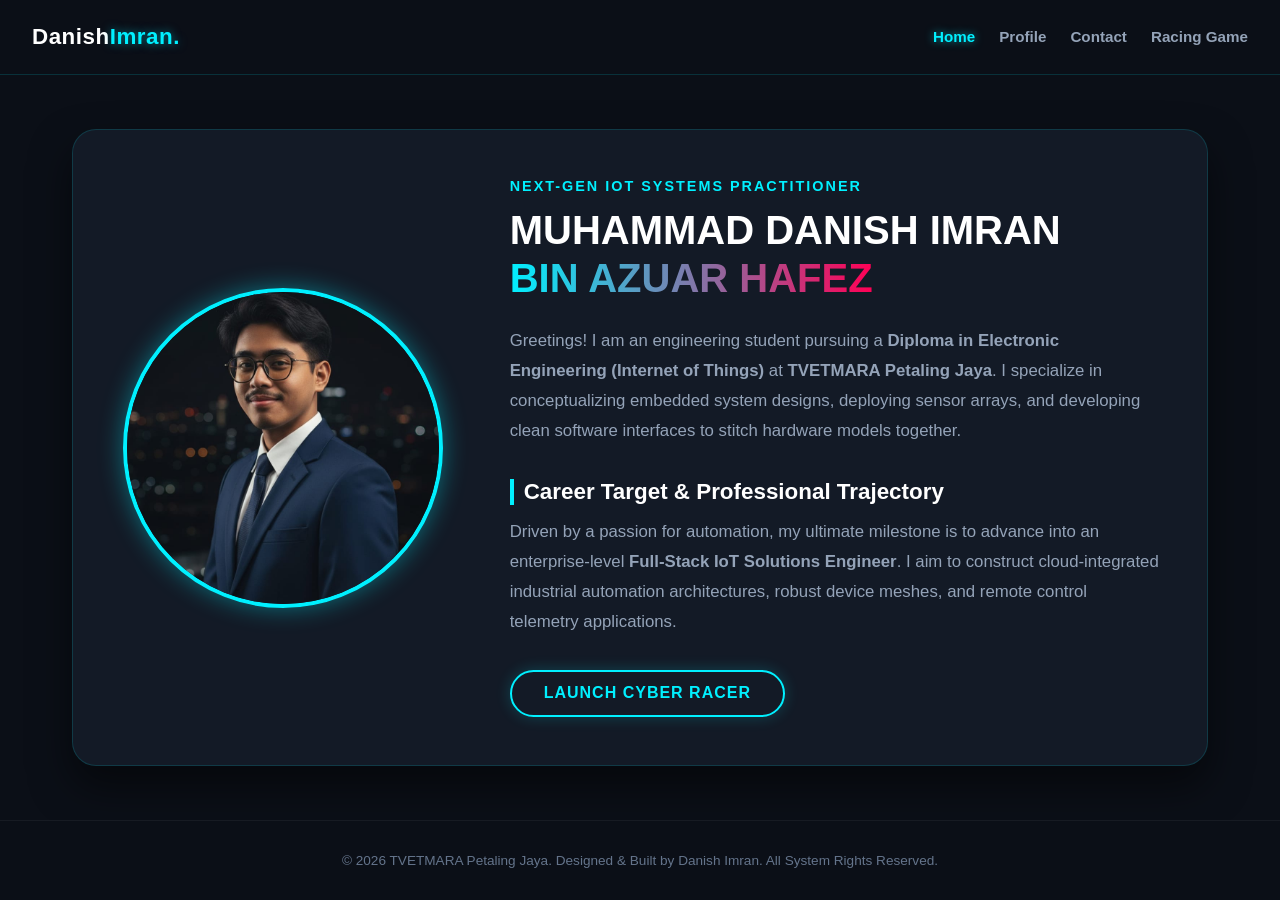
<file: index.html>
<!DOCTYPE html>
<html lang="en">
<head>
    <meta charset="UTF-8">
    <meta name="viewport" content="width=device-width, initial-scale=1.0">
    <title>Danish Imran | IoT Engineering Portfolio</title>
    <link rel="stylesheet" href="style.css">
</head>
<body>

    <header>
        <nav class="navbar">
            <div class="logo">Danish<span>Imran.</span></div>
            <ul class="nav-links">
                <li><a href="index.html" class="active">Home</a></li>
                <li><a href="profile.html">Profile</a></li>
                <li><a href="contact.html">Contact</a></li>
                <li><a href="game.html">Racing Game</a></li>
            </ul>
        </nav>
    </header>

    <main>
        <section class="card-gempak">
            <div class="hero-flex">
                
                <div class="profile-wrapper">
                    <img src="images/profile.jpg" alt="Danish Imran Portrait" class="profile-img-gempak">
                </div>

                <div class="hero-text">
                    <div class="subtitle">Next-Gen IoT Systems Practitioner</div>
                    
                    <h1 style="font-size: 2.5rem; line-height: 1.2; margin-top: 0.5rem; margin-bottom: 1.5rem; font-weight: 900;">
                        MUHAMMAD DANISH IMRAN <br>
                        <span style="background: linear-gradient(to right, #00f0ff, #ff0055); -webkit-background-clip: text; -webkit-text-fill-color: transparent;">BIN AZUAR HAFEZ</span>
                    </h1>
                    
                    <p>
                        Greetings! I am an engineering student pursuing a <strong>Diploma in Electronic Engineering (Internet of Things)</strong> at <strong>TVETMARA Petaling Jaya</strong>. I specialize in conceptualizing embedded system designs, deploying sensor arrays, and developing clean software interfaces to stitch hardware models together.
                    </p>

                    <div class="section-title-gempak">Career Target & Professional Trajectory</div>
                    <p>
                        Driven by a passion for automation, my ultimate milestone is to advance into an enterprise-level <strong>Full-Stack IoT Solutions Engineer</strong>. I aim to construct cloud-integrated industrial automation architectures, robust device meshes, and remote control telemetry applications.
                    </p>

                    <a href="game.html" class="btn-cyber">Launch Cyber Racer</a>
                </div>

            </div>
        </section>
    </main>

    <footer>
        <p>&copy; 2026 TVETMARA Petaling Jaya. Designed & Built by Danish Imran. All System Rights Reserved.</p>
    </footer>

</body>
</html>
</file>
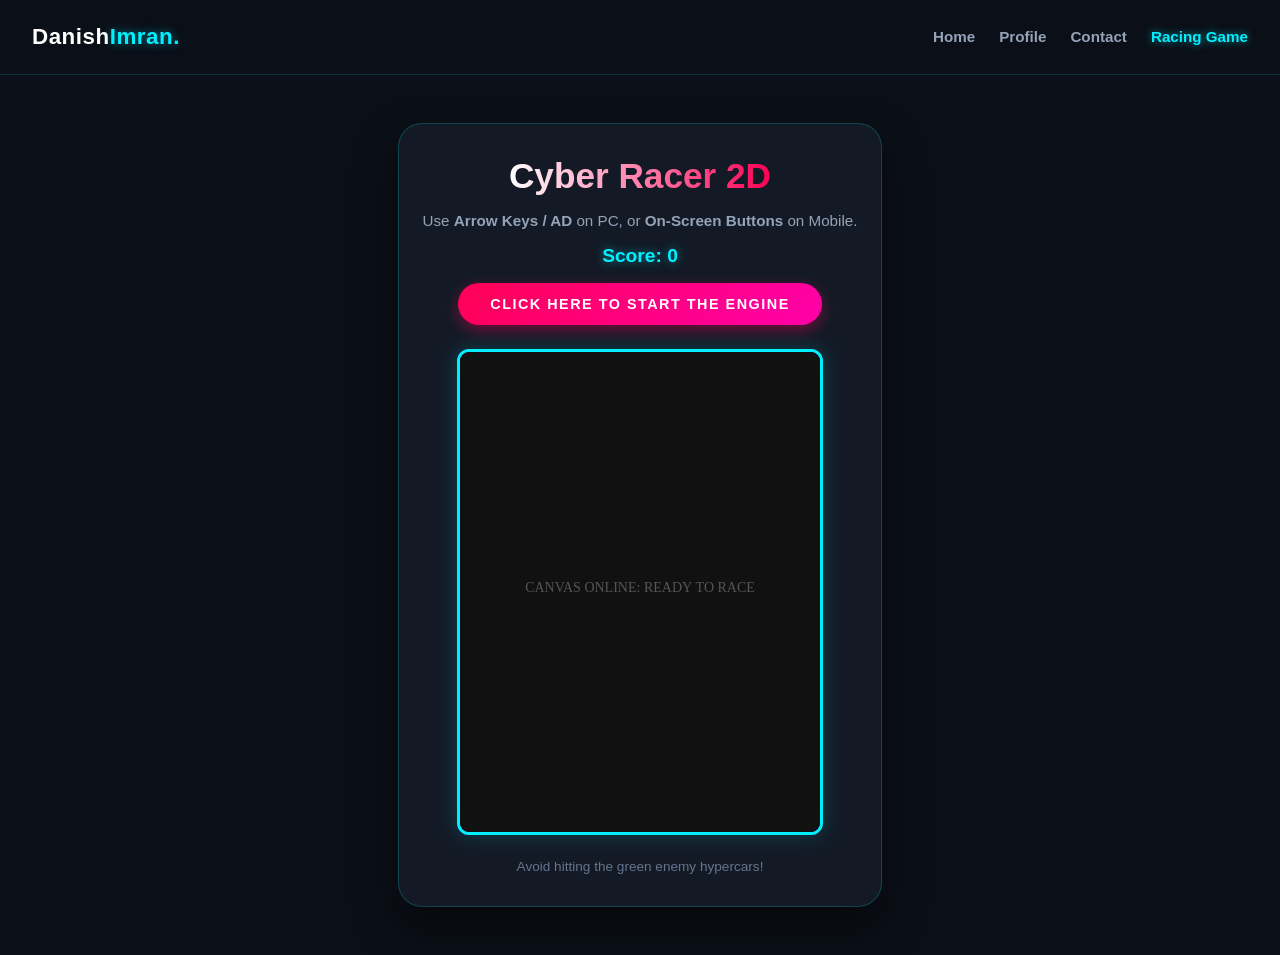
<file: game.html>
<!DOCTYPE html>
<html lang="en">
<head>
    <meta charset="UTF-8">
    <meta name="viewport" content="width=device-width, initial-scale=1.0">
    <title>Cyber Racer 2D | Mini Game</title>
    <link rel="stylesheet" href="style.css">
    <style>
        /* Gaya khusus untuk butang kawalan skrin sentuh di telefon */
        .mobile-controls {
            display: none; /* Disembunyikan secara lalai pada komputer */
            gap: 2rem;
            margin-top: 1.5rem;
            width: 100%;
            justify-content: center;
        }

        .touch-btn {
            background: rgba(0, 240, 255, 0.1);
            border: 2px solid #00f0ff;
            color: #00f0ff;
            font-size: 1.8rem;
            font-weight: bold;
            padding: 1rem 2.5rem;
            border-radius: 15px;
            cursor: pointer;
            user-select: none;
            -webkit-user-select: none;
            touch-action: manipulation;
            box-shadow: 0 0 15px rgba(0, 240, 255, 0.2);
        }

        .touch-btn:active {
            background: #00f0ff;
            color: #000;
            box-shadow: 0 0 25px #00f0ff;
        }

        /* Paparkan butang kawalan HANYA jika dibuka menggunakan peranti skrin sentuh / telefon */
        @media (max-width: 768px) {
            .mobile-controls {
                display: flex;
            }
        }
    </style>
</head>
<body>

    <header>
        <nav class="navbar">
            <div class="logo">Danish<span>Imran.</span></div>
            <ul class="nav-links">
                <li><a href="index.html">Home</a></li>
                <li><a href="profile.html">Profile</a></li>
                <li><a href="contact.html">Contact</a></li>
                <li><a href="game.html" class="active">Racing Game</a></li>
            </ul>
        </nav>
    </header>

    <main style="max-width: 800px; margin: 3rem auto; padding: 0 1rem; min-height: 80vh; text-align: center;">
        <div style="background: #131a26; border: 1px solid rgba(0, 240, 255, 0.2); border-radius: 24px; padding: 2rem 1.5rem; box-shadow: 0 20px 40px rgba(0, 0, 0, 0.5); display: flex; flex-direction: column; align-items: center; gap: 1rem;">
            
            <h1 style="font-size: 2.2rem; font-weight: 900; background: linear-gradient(to right, #fff, #ff0055); -webkit-background-clip: text; -webkit-text-fill-color: transparent; margin: 0;">Cyber Racer 2D</h1>
            <p style="color: #94a3b8; font-size: 0.95rem; margin: 0;">Use <strong>Arrow Keys / AD</strong> on PC, or <strong>On-Screen Buttons</strong> on Mobile.</p>
            
            <div style="font-size: 1.2rem; font-weight: 800; color: #00f0ff; text-shadow: 0 0 10px rgba(0, 240, 255, 0.5);">Score: <span id="scoreText">0</span></div>

            <button id="startBtn" style="background: linear-gradient(135deg, #ff0055, #ff00aa); color: #fff; border: none; font-weight: 800; text-transform: uppercase; letter-spacing: 1.5px; padding: 0.8rem 2rem; border-radius: 50px; cursor: pointer; box-shadow: 0 5px 15px rgba(255, 0, 85, 0.4); font-size: 0.9rem; transition: all 0.2s; z-index: 10;">
                CLICK HERE TO START THE ENGINE
            </button>

            <div style="border: 3px solid #00f0ff; border-radius: 12px; overflow: hidden; box-shadow: 0 0 20px rgba(0, 240, 255, 0.2); background: #000; margin-top: 0.5rem; max-width: 100%;">
                <canvas id="gameCanvas" width="360" height="480" style="display: block; max-width: 100%; height: auto; outline: none;"></canvas>
            </div>

            <div class="mobile-controls">
                <button class="touch-btn" id="leftBtn">◀ LEFT</button>
                <button class="touch-btn" id="rightBtn">RIGHT ▶</button>
            </div>

            <p style="color: #64748b; font-size: 0.85rem; margin-top: 0.5rem;">Avoid hitting the green enemy hypercars!</p>
        </div>
    </main>

    <script>
        const canvas = document.getElementById("gameCanvas");
        const ctx = canvas.getContext("2d");
        const startBtn = document.getElementById("startBtn");
        const scoreText = document.getElementById("scoreText");
        const leftBtn = document.getElementById("leftBtn");
        const rightBtn = document.getElementById("rightBtn");

        let gameActive = false;
        let score = 0;
        let playerX = 155; 
        const playerY = 400;
        const playerWidth = 50;
        const playerHeight = 70;
        let enemies = [];
        let gameInterval;
        let keys = {};

        // Mendengarkan kawalan Keyboard (PC)
        window.addEventListener("keydown", (e) => { keys[e.code] = true; });
        window.addEventListener("keyup", (e) => { keys[e.code] = false; });

        // Mendengarkan kawalan Sentuhan Skrin (Mobile)
        let isMovingLeft = false;
        let isMovingRight = false;

        leftBtn.addEventListener("touchstart", (e) => { e.preventDefault(); isMovingLeft = true; });
        leftBtn.addEventListener("touchend", () => { isMovingLeft = false; });
        rightBtn.addEventListener("touchstart", (e) => { e.preventDefault(); isMovingRight = true; });
        rightBtn.addEventListener("touchend", () => { isMovingRight = false; });

        // Backup untuk simulasi klik mouse pada butang mobile di PC inspect mode
        leftBtn.addEventListener("mousedown", () => { isMovingLeft = true; });
        leftBtn.addEventListener("mouseup", () => { isMovingLeft = false; });
        rightBtn.addEventListener("mousedown", () => { isMovingRight = true; });
        rightBtn.addEventListener("mouseup", () => { isMovingRight = false; });

        function drawPlayer() {
            ctx.fillStyle = "#00f0ff";
            ctx.fillRect(playerX, playerY, playerWidth, playerHeight);
            ctx.fillStyle = "#ffffff";
            ctx.fillRect(playerX - 4, playerY + 10, 4, 15);
            ctx.fillRect(playerX + playerWidth, playerY + 10, 4, 15);
            ctx.fillRect(playerX - 4, playerY + 45, 4, 15);
            ctx.fillRect(playerX + playerWidth, playerY + 45, 4, 15);
        }

        function spawnEnemy() {
            if (Math.random() < 0.02) {
                let laneX = Math.floor(Math.random() * 3) * 120 + 35; 
                enemies.push({ x: laneX, y: -80, width: 50, height: 70, speed: 5 + score * 0.1 });
            }
        }

        function drawEnemies() {
            ctx.fillStyle = "#39ff14"; 
            enemies.forEach((enemy, index) => {
                enemy.y += enemy.speed;
                ctx.fillRect(enemy.x, enemy.y, enemy.width, enemy.height);

                if (playerX < enemy.x + enemy.width &&
                    playerX + playerWidth > enemy.x &&
                    playerY < enemy.y + enemy.height &&
                    playerY + playerHeight > enemy.y) {
                    endGame();
                }

                if (enemy.y > canvas.height) {
                    enemies.splice(index, 1);
                    score++;
                    scoreText.innerText = score;
                }
            });
        }

        function updatePositions() {
            // PEMBETULAN: Menggunakan tanda -= untuk bergerak ke kiri supaya tidak bergerak automatik
            if ((keys["ArrowLeft"] || keys["KeyA"] || isMovingLeft) && playerX > 10) {
                playerX -= 6;
            }
            if ((keys["ArrowRight"] || keys["KeyD"] || isMovingRight) && playerX < canvas.width - playerWidth - 10) {
                playerX += 6;
            }
        }

        function gameLoop() {
            if (!gameActive) return;
            ctx.clearRect(0, 0, canvas.width, canvas.height);

            ctx.strokeStyle = "rgba(0, 240, 255, 0.15)";
            ctx.lineWidth = 2;
            ctx.beginPath();
            ctx.moveTo(120, 0); ctx.lineTo(120, canvas.height);
            ctx.moveTo(240, 0); ctx.lineTo(240, canvas.height);
            ctx.stroke();

            updatePositions();
            drawPlayer();
            spawnEnemy();
            drawEnemies();
        }

        function startGame() {
            if (gameActive) return;
            gameActive = true;
            score = 0;
            playerX = 155;
            enemies = [];
            scoreText.innerText = score;
            startBtn.style.display = "none";
            
            gameInterval = setInterval(gameLoop, 1000 / 60); 
        }

        function endGame() {
            gameActive = false;
            clearInterval(gameInterval);
            ctx.fillStyle = "rgba(0,0,0,0.8)";
            ctx.fillRect(0, 0, canvas.width, canvas.height);
            
            ctx.fillStyle = "#ff0055";
            ctx.font = "bold 28px Segoe UI";
            ctx.textAlign = "center";
            ctx.fillText("SYSTEM CRASHED", canvas.width / 2, canvas.height / 2 - 10);
            
            ctx.fillStyle = "#fff";
            ctx.font = "14px Segoe UI";
            ctx.fillText("Final Score: " + score, canvas.width / 2, canvas.height / 2 + 20);
            
            startBtn.style.display = "block";
            startBtn.innerText = "REBOOT SYSTEM ENGINES";
        }

        ctx.fillStyle = "#111";
        ctx.fillRect(0, 0, canvas.width, canvas.height);
        ctx.fillStyle = "#555";
        ctx.font = "14px Segoe UI";
        ctx.textAlign = "center";
        ctx.fillText("CANVAS ONLINE: READY TO RACE", canvas.width / 2, canvas.height / 2);

        startBtn.addEventListener("click", startGame);
    </script>
</body>
</html>
</file>
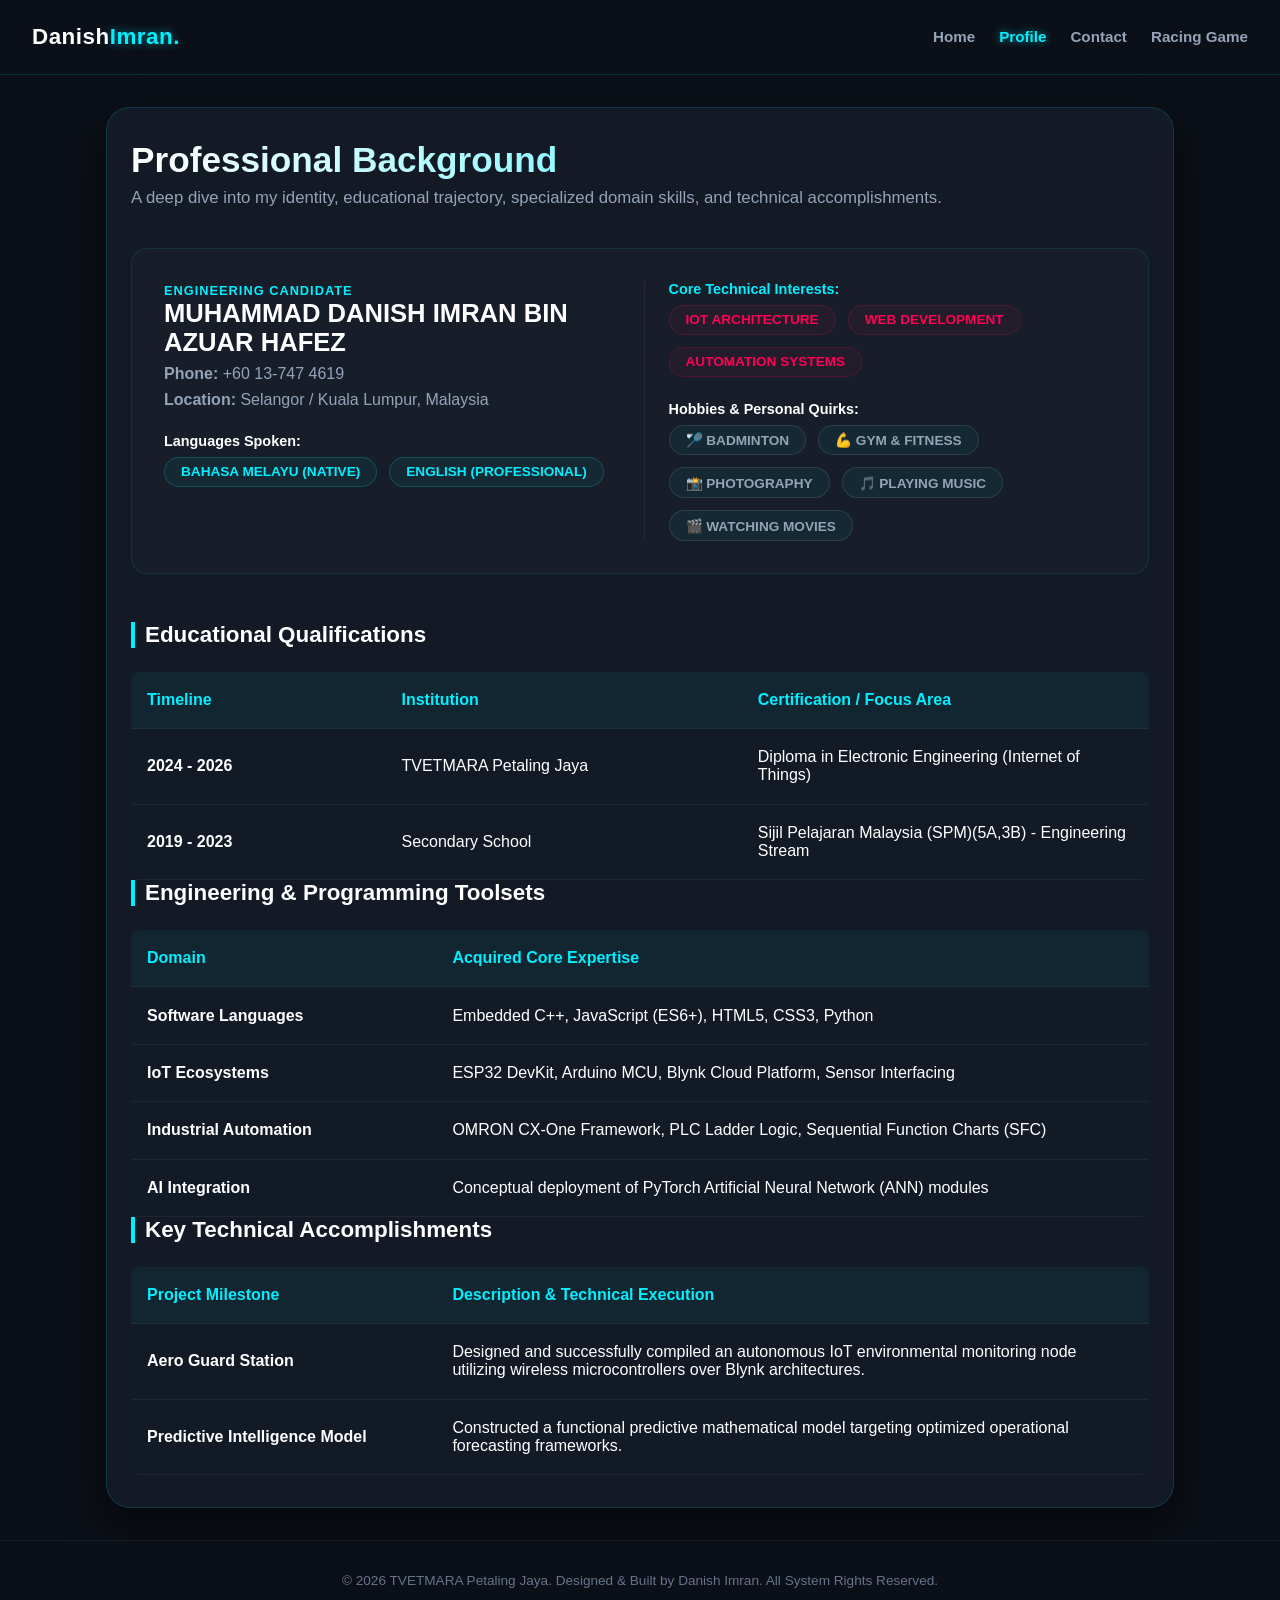
<file: profile.html>
<!DOCTYPE html>
<html lang="en">
<head>
    <meta charset="UTF-8">
    <meta name="viewport" content="width=device-width, initial-scale=1.0">
    <title>Profile & Experience | Resume</title>
    <link rel="stylesheet" href="style.css">
    <style>
        /* Gaya tambahan khusus untuk susunan maklumat baharu yang responsif */
        .bio-section {
            display: flex;
            flex-wrap: wrap;
            gap: 2rem;
            background: rgba(255, 255, 255, 0.02);
            border: 1px solid rgba(0, 240, 255, 0.1);
            padding: 2rem;
            border-radius: 16px;
            margin-bottom: 3rem;
        }

        .bio-data {
            flex: 1;
            min-width: 250px;
        }

        .bio-data h2 {
            font-size: 1.6rem;
            color: #fff;
            margin-bottom: 0.5rem;
            font-weight: 800;
        }

        .bio-data p {
            color: #94a3b8;
            font-size: 1rem;
            margin-bottom: 0.5rem;
        }

        .badge-container {
            display: flex;
            flex-wrap: wrap;
            gap: 0.75rem;
            margin-top: 0.5rem;
        }

        .badge {
            background: rgba(0, 240, 255, 0.05);
            border: 1px solid rgba(0, 240, 255, 0.2);
            color: #00f0ff;
            padding: 0.4rem 1rem;
            border-radius: 50px;
            font-size: 0.85rem;
            font-weight: 600;
            text-transform: uppercase;
        }

        .badge.alt {
            background: rgba(255, 0, 85, 0.05);
            border: 1px solid rgba(255, 0, 85, 0.2);
            color: #ff0055;
        }

        @media (max-width: 768px) {
            .bio-section {
                padding: 1.5rem;
                flex-direction: column;
                gap: 1.5rem;
            }
            .bio-data h2 {
                font-size: 1.3rem;
            }
        }
    </style>
</head>
<body>

    <header>
        <nav class="navbar">
            <div class="logo">Danish<span>Imran.</span></div>
            <ul class="nav-links">
                <li><a href="index.html">Home</a></li>
                <li><a href="profile.html" class="active">Profile</a></li>
                <li><a href="contact.html">Contact</a></li>
                <li><a href="game.html">Racing Game</a></li>
            </ul>
        </nav>
    </header>

    <main style="max-width: 1100px; margin: 2rem auto; padding: 0 1rem; min-height: 75vh;">
        
        <div class="card-gempak" style="padding: 2rem 1.5rem;">
            
            <h1 style="font-size: 2.2rem; font-weight: 900; margin-bottom: 0.5rem; background: linear-gradient(to right, #fff, #00f0ff); -webkit-background-clip: text; -webkit-text-fill-color: transparent;">Professional Background</h1>
            <p style="color: #94a3b8; margin-bottom: 2.5rem; font-size: 1.05rem;">A deep dive into my identity, educational trajectory, specialized domain skills, and technical accomplishments.</p>

            <div class="bio-section">
                <div class="bio-data">
                    <span style="color: #00f0ff; font-size: 0.8rem; font-weight: 700; letter-spacing: 1px; text-transform: uppercase;">Engineering Candidate</span>
                    <h2>MUHAMMAD DANISH IMRAN BIN AZUAR HAFEZ</h2>
                    <p><strong>Phone:</strong> +60 13-747 4619</p>
                    <p><strong>Location:</strong> Selangor / Kuala Lumpur, Malaysia</p>
                    
                    <div style="margin-top: 1.5rem;">
                        <strong style="color: #fff; font-size: 0.9rem; display: block; margin-bottom: 0.4rem;">Languages Spoken:</strong>
                        <div class="badge-container">
                            <span class="badge">Bahasa Melayu (Native)</span>
                            <span class="badge">English (Professional)</span>
                        </div>
                    </div>
                </div>
                
                <div class="bio-data" style="border-left: 1px solid rgba(255,255,255,0.05); padding-left: 1.5rem; min-width: 250px;">
                    <strong style="color: #00f0ff; font-size: 0.9rem; display: block; margin-bottom: 0.4rem;">Core Technical Interests:</strong>
                    <div class="badge-container" style="margin-bottom: 1.5rem;">
                        <span class="badge alt">IoT Architecture</span>
                        <span class="badge alt">Web Development</span>
                        <span class="badge alt">Automation Systems</span>
                    </div>

                    <strong style="color: #fff; font-size: 0.9rem; display: block; margin-bottom: 0.4rem;">Hobbies & Personal Quirks:</strong>
                    <div class="badge-container">
                        <span class="badge" style="color: #94a3b8; border-color: rgba(255,255,255,0.1);">🏸 Badminton</span>
                        <span class="badge" style="color: #94a3b8; border-color: rgba(255,255,255,0.1);">💪 Gym & Fitness</span>
                        <span class="badge" style="color: #94a3b8; border-color: rgba(255,255,255,0.1);">📸 Photography</span>
                        <span class="badge" style="color: #94a3b8; border-color: rgba(255,255,255,0.1);">🎵 Playing Music</span>
                        <span class="badge" style="color: #94a3b8; border-color: rgba(255,255,255,0.1);">🎬 Watching Movies</span>
                    </div>
                </div>
            </div>

            <div class="section-title-gempak" style="margin-top: 1rem;">Educational Qualifications</div>
            <table class="responsive-table">
                <thead>
                    <tr>
                        <th style="width: 25%;">Timeline</th>
                        <th style="width: 35%;">Institution</th>
                        <th style="width: 40%;">Certification / Focus Area</th>
                    </tr>
                </thead>
                <tbody>
                    <tr>
                        <td><strong>2024 - 2026</strong></td>
                        <td>TVETMARA Petaling Jaya</td>
                        <td>Diploma in Electronic Engineering (Internet of Things)</td>
                    </tr>
                    <tr>
                        <td><strong>2019 - 2023</strong></td>
                        <td>Secondary School</td>
                        <td>Sijil Pelajaran Malaysia (SPM)(5A,3B) - Engineering Stream</td>
                    </tr>
                </tbody>
            </table>

            <div class="section-title-gempak">Engineering & Programming Toolsets</div>
            <table class="responsive-table">
                <thead>
                    <tr>
                        <th style="width: 30%;">Domain</th>
                        <th style="width: 70%;">Acquired Core Expertise</th>
                    </tr>
                </thead>
                <tbody>
                    <tr>
                        <td><strong>Software Languages</strong></td>
                        <td>Embedded C++, JavaScript (ES6+), HTML5, CSS3, Python</td>
                    </tr>
                    <tr>
                        <td><strong>IoT Ecosystems</strong></td>
                        <td>ESP32 DevKit, Arduino MCU, Blynk Cloud Platform, Sensor Interfacing</td>
                    </tr>
                    <tr>
                        <td><strong>Industrial Automation</strong></td>
                        <td>OMRON CX-One Framework, PLC Ladder Logic, Sequential Function Charts (SFC)</td>
                    </tr>
                    <tr>
                        <td><strong>AI Integration</strong></td>
                        <td>Conceptual deployment of PyTorch Artificial Neural Network (ANN) modules</td>
                    </tr>
                </tbody>
            </table>

            <div class="section-title-gempak">Key Technical Accomplishments</div>
            <table class="responsive-table">
                <thead>
                    <tr>
                        <th style="width: 30%;">Project Milestone</th>
                        <th style="width: 70%;">Description & Technical Execution</th>
                    </tr>
                </thead>
                <tbody>
                    <tr>
                        <td><strong>Aero Guard Station</strong></td>
                        <td>Designed and successfully compiled an autonomous IoT environmental monitoring node utilizing wireless microcontrollers over Blynk architectures.</td>
                    </tr>
                    <tr>
                        <td><strong>Predictive Intelligence Model</strong></td>
                        <td>Constructed a functional predictive mathematical model targeting optimized operational forecasting frameworks.</td>
                    </tr>
                </tbody>
            </table>
            
        </div>
    </main>

    <footer>
        <p>&copy; 2026 TVETMARA Petaling Jaya. Designed & Built by Danish Imran. All System Rights Reserved.</p>
    </footer>

</body>
</html>
</file>
<file: style.css>
/* ==========================================================================
   1. UNIVERSAL RESET & CYBERPUNK CORE BASE
   ========================================================================== */
* {
    margin: 0;
    padding: 0;
    box-sizing: border-box;
    font-family: 'Segoe UI', -apple-system, BlinkMacSystemFont, Roboto, sans-serif;
}

body {
    background-color: #0b0f17;
    color: #ffffff;
    overflow-x: hidden;
    width: 100%;
    min-height: 100vh;
    display: flex;
    flex-direction: column;
}

/* ==========================================================================
   2. RESPONSIVE NAVBAR SYSTEMS
   ========================================================================== */
.navbar {
    display: flex;
    justify-content: space-between;
    align-items: center;
    padding: 1.5rem 2rem;
    background: #0b0f17;
    border-bottom: 1px solid rgba(0, 240, 255, 0.15);
    width: 100%;
}

.logo {
    font-size: 1.4rem;
    font-weight: 800;
    color: #fff;
    letter-spacing: 0.5px;
    white-space: nowrap;
}

.logo span {
    color: #00f0ff;
    text-shadow: 0 0 10px rgba(0, 240, 255, 0.5);
}

.nav-links {
    display: flex;
    list-style: none;
    gap: 1.5rem;
    align-items: center;
}

.nav-links a {
    color: #94a3b8;
    text-decoration: none;
    font-size: 0.95rem;
    font-weight: 600;
    transition: all 0.2s ease;
    white-space: nowrap;
}

.nav-links a:hover, 
.nav-links a.active {
    color: #00f0ff;
    text-shadow: 0 0 8px rgba(0, 240, 255, 0.6);
}

/* ==========================================================================
   3. HOME PAGE Layout (.card-gempak & .hero-flex)
   ========================================================================== */
main {
    flex: 1;
    display: flex;
    justify-content: center;
    align-items: center;
    padding: 3rem 2rem;
    width: 100%;
    max-width: 1200px;
    margin: 0 auto;
}

.card-gempak {
    background: #131a26;
    border: 1px solid rgba(0, 240, 255, 0.15);
    border-radius: 24px;
    padding: 3rem;
    width: 100%;
    box-shadow: 0 20px 40px rgba(0, 0, 0, 0.5);
}

.hero-flex {
    display: flex;
    align-items: center;
    gap: 4rem; /* Jarak antara gambar dan teks di komputer */
}

.profile-wrapper {
    flex: 1;
    display: flex;
    justify-content: center;
    min-width: 300px;
}

.profile-img-gempak {
    width: 320px;
    height: 320px;
    object-fit: cover;
    border-radius: 50%;
    border: 4px solid #00f0ff;
    box-shadow: 0 0 25px rgba(0, 240, 255, 0.4);
}

.hero-text {
    flex: 2;
    min-width: 300px;
}

.subtitle {
    color: #00f0ff;
    text-transform: uppercase;
    letter-spacing: 2px;
    font-size: 0.9rem;
    font-weight: 700;
    margin-bottom: 0.75rem;
}

.hero-text h1 {
    font-size: 2.8rem;
    font-weight: 900;
    margin-bottom: 1.5rem;
    line-height: 1.2;
}

.hero-text p {
    color: #94a3b8;
    line-height: 1.8;
    font-size: 1.05rem;
    margin-bottom: 2rem;
}

.section-title-gempak {
    color: #fff;
    font-size: 1.4rem;
    font-weight: 700;
    margin-bottom: 0.75rem;
    border-left: 4px solid #00f0ff;
    padding-left: 10px;
}

/* BUTTON CYBER */
.btn-cyber {
    display: inline-block;
    background: transparent;
    color: #00f0ff;
    border: 2px solid #00f0ff;
    padding: 0.8rem 2rem;
    border-radius: 50px;
    font-size: 1rem;
    font-weight: 700;
    text-decoration: none;
    text-transform: uppercase;
    letter-spacing: 1px;
    box-shadow: 0 0 15px rgba(0, 240, 255, 0.2);
    transition: all 0.3s ease;
}

.btn-cyber:hover {
    background: #00f0ff;
    color: #0b0f17;
    box-shadow: 0 0 25px rgba(0, 240, 255, 0.6);
    transform: translateY(-2px);
}

/* ==========================================================================
   4. PROFILE PAGE TABLE BASE STYLES
   ========================================================================== */
table {
    width: 100%;
    border-collapse: collapse;
    margin-top: 1.5rem;
    background: rgba(19, 26, 38, 0.4);
    border-radius: 8px;
    overflow: hidden;
}

th, td {
    padding: 1.2rem 1rem;
    text-align: left;
    border-bottom: 1px solid rgba(255, 255, 255, 0.05);
}

th {
    color: #00f0ff;
    font-weight: 700;
    background: rgba(0, 240, 255, 0.05);
}

/* ==========================================================================
   5. GLOBAL FOOTER
   ========================================================================== */
footer {
    text-align: center;
    padding: 2rem;
    color: #64748b;
    font-size: 0.85rem;
    border-top: 1px solid rgba(255, 255, 255, 0.05);
    background: #0b0f17;
}

/* ==========================================================================
   6. RESPONSIVE MOBILE OPTIMIZATION (MEDIA QUERY < 768px)
   ========================================================================== */
@media (max-width: 768px) {
    
    /* Perbaikan Susunan Navbar */
    .navbar {
        flex-direction: column;
        gap: 1.2rem;
        padding: 1.8rem 1rem 1rem 1rem;
        text-align: center;
    }

    .nav-links {
        justify-content: center;
        flex-wrap: wrap;
        gap: 0.8rem 1.2rem;
        width: 100%;
    }

    .nav-links a {
        font-size: 0.85rem;
    }

    /* Perbaikan Total Struktur HOME PAGE (Menegak Semula di Fon) */
    main {
        padding: 1.5rem 1rem;
    }

    .card-gempak {
        padding: 1.5rem;
        border-radius: 16px;
    }

    .hero-flex {
        flex-direction: column; /* Gambar naik ke atas, teks turun ke bawah */
        gap: 2rem;
    }

    .profile-wrapper {
        min-width: 100%;
    }

    .profile-img-gempak {
        width: 220px;
        height: 220px; /* Saiz gambar dikecilkan sedikit di skrin fon */
    }

    .hero-text h1 {
        font-size: 1.8rem;
        text-align: center;
    }

    .subtitle {
        text-align: center;
    }

    .hero-text p {
        font-size: 0.95rem;
        text-align: justify;
    }

    .btn-cyber {
        display: block;
        text-align: center;
        margin: 0 auto;
    }

    /* Perbaikan Jadual PROFILE PAGE Jadi Kad Menegak */
    table, thead, tbody, th, td, tr {
        display: block;
        width: 100%;
    }

    thead {
        display: none;
    }

    tr {
        margin-bottom: 1.5rem;
        background: rgba(255, 255, 255, 0.02);
        border: 1px solid rgba(0, 240, 255, 0.1);
        border-radius: 12px;
        padding: 1rem;
    }

    td {
        text-align: left;
        padding: 0.5rem 0;
        border-bottom: none;
        font-size: 0.9rem;
    }

    /* Label Dinamik untuk Info Jadual */
    td:nth-of-type(1)::before {
        content: "Timeline: ";
        color: #00f0ff;
        font-weight: bold;
        display: block;
        font-size: 0.75rem;
        text-transform: uppercase;
        margin-bottom: 0.2rem;
    }

    td:nth-of-type(2)::before {
        content: "Institution / Domain: ";
        color: #00f0ff;
        font-weight: bold;
        display: block;
        font-size: 0.75rem;
        text-transform: uppercase;
        margin-bottom: 0.2rem;
    }

    td:nth-of-type(3)::before {
        content: "Certification / Expertise: ";
        color: #00f0ff;
        font-weight: bold;
        display: block;
        font-size: 0.75rem;
        text-transform: uppercase;
        margin-bottom: 0.2rem;
    }
}
</file>
